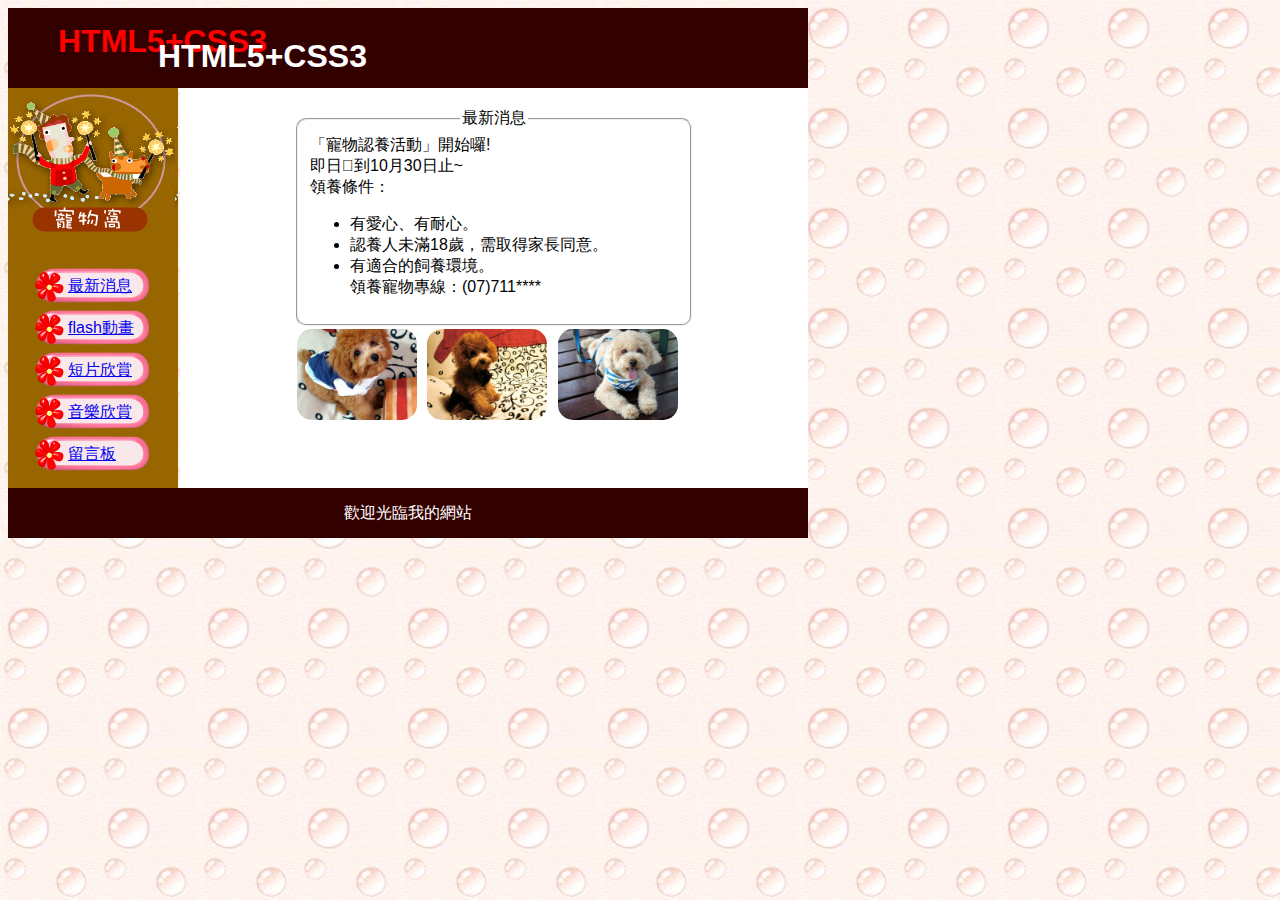
<file: tku/w6/index.html>
<!doctype html>
<html>

<head>
    <title>寵物窩</title>
    <meta http-equiv="Content-Type" content="text/html;charset=UTF-8">
    <link rel="stylesheet" href="css/pet.css">
</head>

<body>
    <header>
        <h1 id="text1">HTML5+CSS3</h1>
        <h1 id="text2">HTML5+CSS3</h1>
    </header>
    <aside>
        <nav>
            <ul>
                <li><a href="index.html">最新消息</a></li>
                <li><a href="flash.html">flash動畫</a></li>
                <li><a href="movie.html">短片欣賞</a></li>
                <li><a href="music.html">音樂欣賞</a></li>
                <li><a href="message.html">留言板</a></li>
            </ul>
        </nav>
    </aside>
    <article>
        <section class="consection">
            <fieldset>
                <legend>最新消息</legend>
                「寵物認養活動」開始囉!
                <br> 即日到10月30日止~
                <br> 領養條件：
                <ul>
                    <li>有愛心、有耐心。</li>
                    <li>認養人未滿18歲，需取得家長同意。</li>
                    <li>有適合的飼養環境。
                        <br>領養寵物專線：(07)711****</li>
                </ul>
            </fieldset>
            <img src="images/puppy1.png">
            <img src="images/puppy2.png">
            <img src="images/puppy3.png">
        </section>
    </article>
    <footer>
        歡迎光臨我的網站
    </footer>
</body>
<div></div>
</file>
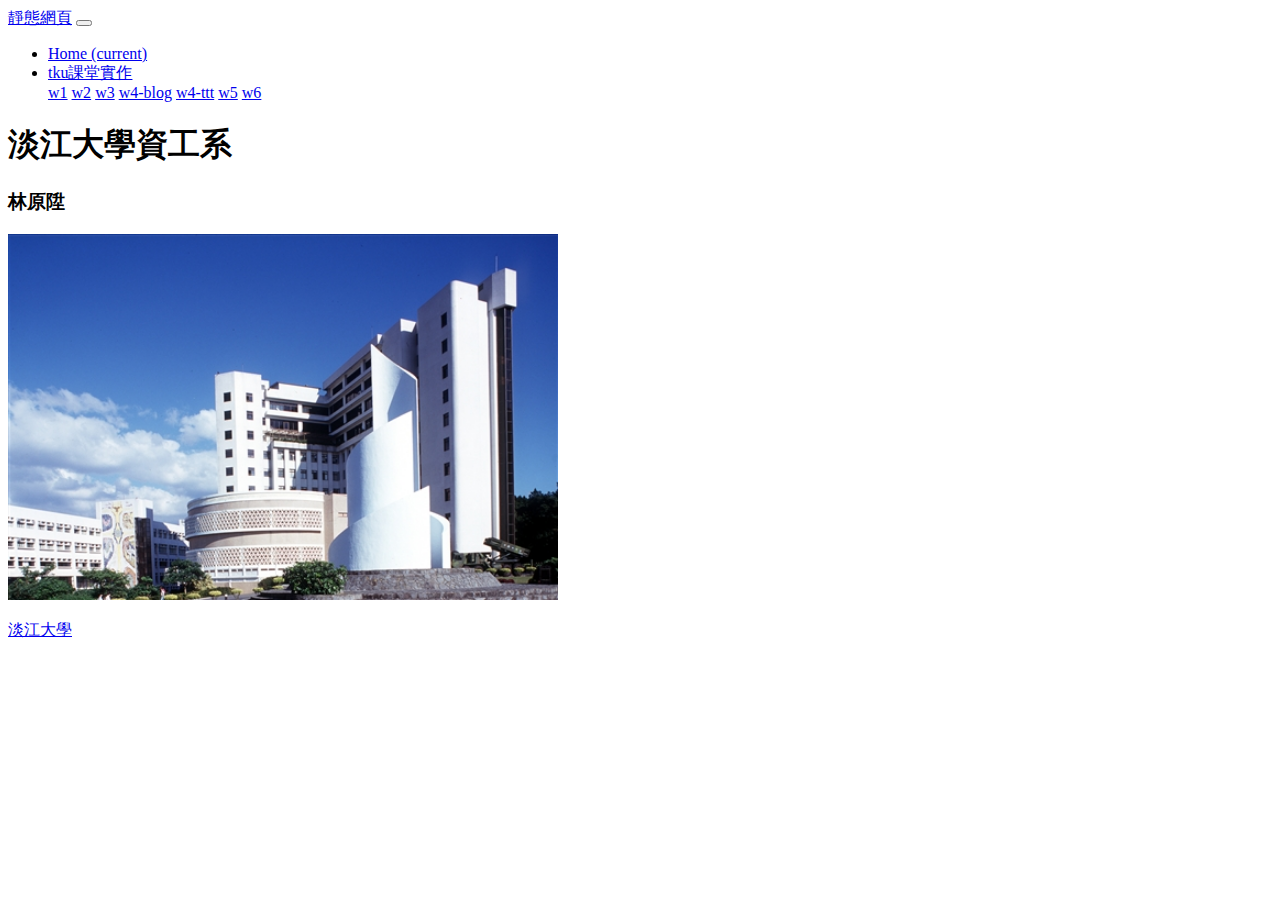
<file: tku/w1/intro.html>
<!doctype html>
<html>
    <head>
    <meta charset="utf-8">
    <link rel="stylesheet" href="https://stackpath.bootstrapcdn.com/bootstrap/4.1.3/css/bootstrap.min.css" integrity="sha384-MCw98/SFnGE8fJT3GXwEOngsV7Zt27NXFoaoApmYm81iuXoPkFOJwJ8ERdknLPMO" crossorigin="anonymous">
    <title>Introduction</title>
</head>

<body>
    <nav class="navbar navbar-expand-lg navbar-light bg-light">
        <a class="navbar-brand" href="#">靜態網頁</a>
        <button class="navbar-toggler" type="button" data-toggle="collapse" data-target="#navbarNavDropdown" aria-controls="navbarNavDropdown" aria-expanded="false" aria-label="Toggle navigation">
            <span class="navbar-toggler-icon"></span>
        </button>
        <div class="collapse navbar-collapse" id="navbarNavDropdown">
            <ul class="navbar-nav">
                <li class="nav-item active">
                    <a class="nav-link" href="../../tkuassign.html">Home <span class="sr-only">(current)</span></a>
                </li>
                <li class="nav-item dropdown">
                    <a class="nav-link dropdown-toggle" href="#" id="navbarDropdownMenuLink" role="button" data-toggle="dropdown" aria-haspopup="true" aria-expanded="false">
                        tku課堂實作
                    </a>
                    <div class="dropdown-menu" aria-labelledby="navbarDropdownMenuLink">
                        <a class="dropdown-item" href="../../tku/w1/intro.html">w1</a>
                        <a class="dropdown-item" href="../../tku/w2/table.html">w2</a>
                        <a class="dropdown-item" href="../../tku/w3/tku60.html">w3</a>
                        <a class="dropdown-item" href="../../tku/w4/blog.html">w4-blog</a>
                        <a class="dropdown-item" href="../../tku/w4/ttt.html">w4-ttt</a>
                        <a class="dropdown-item" href="../../tku/w5/imagegallery.html">w5</a>
                        <a class="dropdown-item" href="../../tku/w6/index.html">w6</a>
                    </div>
                </li>
            </ul>
        </div>
    </nav>
    <h1>淡江大學資工系</h1>
    <h3>林原陞</h3>
    <img src="internation.jpg" width="550">
    <p></p>
    <a href="http://www.tku.edu.tw/">淡江大學</a>
    <script src="https://code.jquery.com/jquery-3.3.1.slim.min.js" integrity="sha384-q8i/X+965DzO0rT7abK41JStQIAqVgRVzpbzo5smXKp4YfRvH+8abtTE1Pi6jizo" crossorigin="anonymous"></script>
    <script src="https://cdnjs.cloudflare.com/ajax/libs/popper.js/1.14.3/umd/popper.min.js" integrity="sha384-ZMP7rVo3mIykV+2+9J3UJ46jBk0WLaUAdn689aCwoqbBJiSnjAK/l8WvCWPIPm49" crossorigin="anonymous"></script>
    <script src="https://stackpath.bootstrapcdn.com/bootstrap/4.1.3/js/bootstrap.min.js" integrity="sha384-ChfqqxuZUCnJSK3+MXmPNIyE6ZbWh2IMqE241rYiqJxyMiZ6OW/JmZQ5stwEULTy" crossorigin="anonymous"></script>
</body>
</html>
</file>
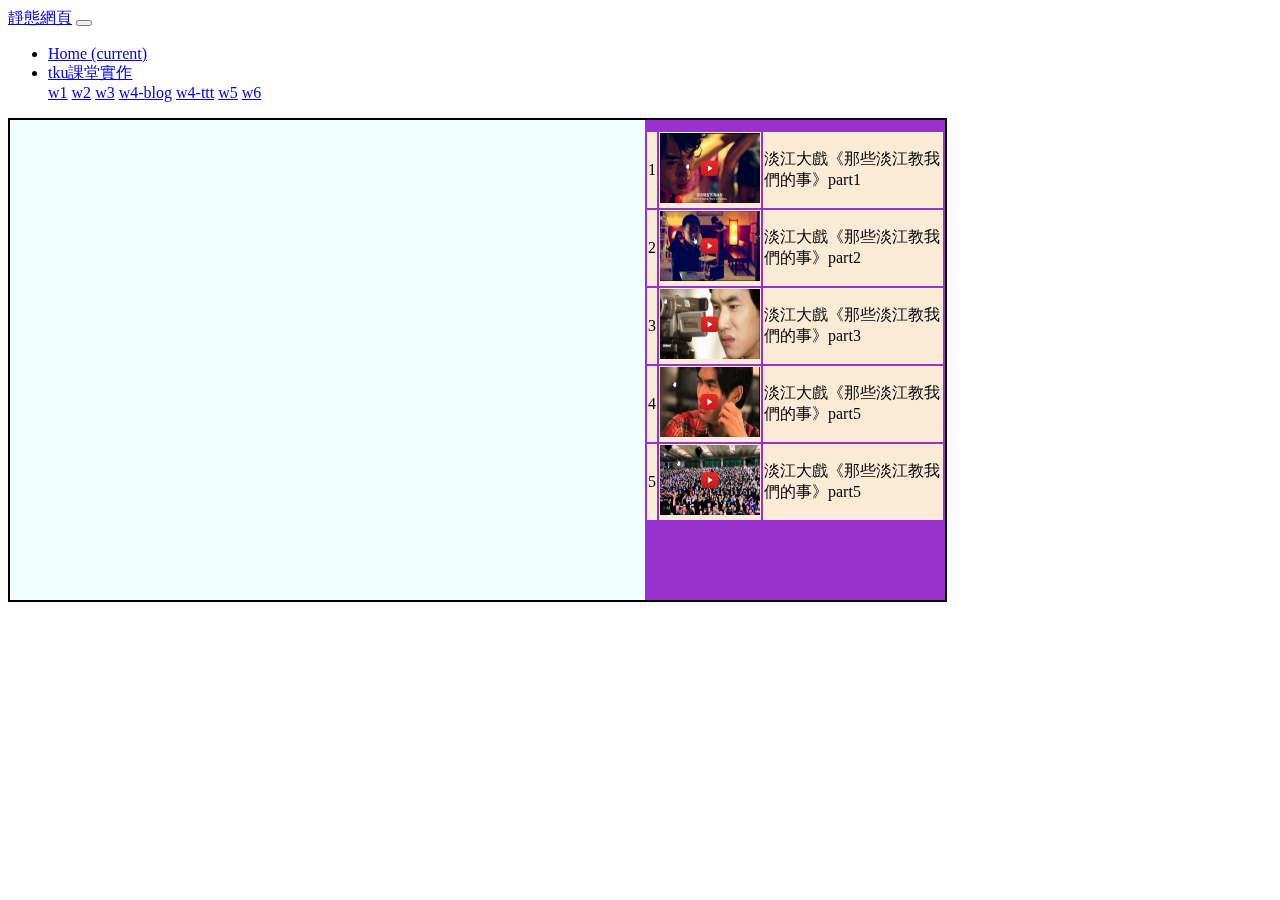
<file: tku/w3/tku60.html>
<!doctype html>
<html>

<head>
    <title>TKU60</title>
    <meta charset="utf-8">
    <link rel="stylesheet" href="https://stackpath.bootstrapcdn.com/bootstrap/4.1.3/css/bootstrap.min.css" integrity="sha384-MCw98/SFnGE8fJT3GXwEOngsV7Zt27NXFoaoApmYm81iuXoPkFOJwJ8ERdknLPMO" crossorigin="anonymous">
</head>
<style>
    #container{
            width: 935px;
            height: 480px;
            border: 2px solid black;
            background-color: azure
        }
        #player{
            width: 630px;
            height: 100%;
            float: left
        }
        #aside{
            width: 300px;
            height: 100%;
            background-color: darkorchid;
            float: right;
        }
        #tkuitem{
            padding-top: 10px;
        }
        .pic{
            width: 100px;
            height: 70px;
            cursor: pointer;
        }
        td {
            border-color: antiquewhite;
            background-color: antiquewhite;
        }
    </style>

<body>
    <nav class="navbar navbar-expand-lg navbar-light bg-light">
        <a class="navbar-brand" href="#">靜態網頁</a>
        <button class="navbar-toggler" type="button" data-toggle="collapse" data-target="#navbarNavDropdown" aria-controls="navbarNavDropdown" aria-expanded="false" aria-label="Toggle navigation">
            <span class="navbar-toggler-icon"></span>
        </button>
        <div class="collapse navbar-collapse" id="navbarNavDropdown">
            <ul class="navbar-nav">
                <li class="nav-item active">
                    <a class="nav-link" href="../../tkuassign.html">Home <span class="sr-only">(current)</span></a>
                </li>
                <li class="nav-item dropdown">
                    <a class="nav-link dropdown-toggle" href="#" id="navbarDropdownMenuLink" role="button" data-toggle="dropdown" aria-haspopup="true" aria-expanded="false">
                        tku課堂實作
                    </a>
                    <div class="dropdown-menu" aria-labelledby="navbarDropdownMenuLink">
                        <a class="dropdown-item" href="../../tku/w1/intro.html">w1</a>
                        <a class="dropdown-item" href="../../tku/w2/table.html">w2</a>
                        <a class="dropdown-item" href="../../tku/w3/tku60.html">w3</a>
                        <a class="dropdown-item" href="../../tku/w4/blog.html">w4-blog</a>
                        <a class="dropdown-item" href="../../tku/w4/ttt.html">w4-ttt</a>
                        <a class="dropdown-item" href="../../tku/w5/imagegallery.html">w5</a>
                        <a class="dropdown-item" href="../../tku/w6/index.html">w6</a>
                    </div>
                </li>
            </ul>
        </div>
    </nav>
    <div id="container">
        <div id="player">
            <iframe width="630" height="100%" src="https://www.youtube.com/embed/RechrtUxfQc" frameborder="0" allow="autoplay; encrypted-media" allowfullscreen></iframe>
        </div>
        <div id="aside">
            <table id="tkuitem">
                <tr>
                    <td colspan="">1</td>
                    <td><img src="images/TKU1.png" class="pic"></td>
                    <td>淡江大戲《那些淡江教我們的事》part1</td>
                </tr>
                <tr>
                    <td>2</td>
                    <td><img src="images/TKU2.png" class="pic"></td>
                    <td>淡江大戲《那些淡江教我們的事》part2</td>
                </tr>
                <tr>
                    <td>3</td>
                    <td><img src="images/TKU3.png" class="pic"></td>
                    <td>淡江大戲《那些淡江教我們的事》part3</td>
                </tr>
                <tr>
                    <td>4</td>
                    <td><img src="images/TKU4.png" class="pic"></td>
                    <td>淡江大戲《那些淡江教我們的事》part5</td>
                </tr>
                <tr>
                    <td>5</td>
                    <td><img src="images/TKU5.png" class="pic"></td>
                    <td>淡江大戲《那些淡江教我們的事》part5</td>
                </tr>
            </table>
        </div>
    </div>
    <script src="https://code.jquery.com/jquery-3.3.1.slim.min.js" integrity="sha384-q8i/X+965DzO0rT7abK41JStQIAqVgRVzpbzo5smXKp4YfRvH+8abtTE1Pi6jizo" crossorigin="anonymous"></script>
    <script src="https://cdnjs.cloudflare.com/ajax/libs/popper.js/1.14.3/umd/popper.min.js" integrity="sha384-ZMP7rVo3mIykV+2+9J3UJ46jBk0WLaUAdn689aCwoqbBJiSnjAK/l8WvCWPIPm49" crossorigin="anonymous"></script>
    <script src="https://stackpath.bootstrapcdn.com/bootstrap/4.1.3/js/bootstrap.min.js" integrity="sha384-ChfqqxuZUCnJSK3+MXmPNIyE6ZbWh2IMqE241rYiqJxyMiZ6OW/JmZQ5stwEULTy" crossorigin="anonymous"></script>
</body>

</html>
</file>
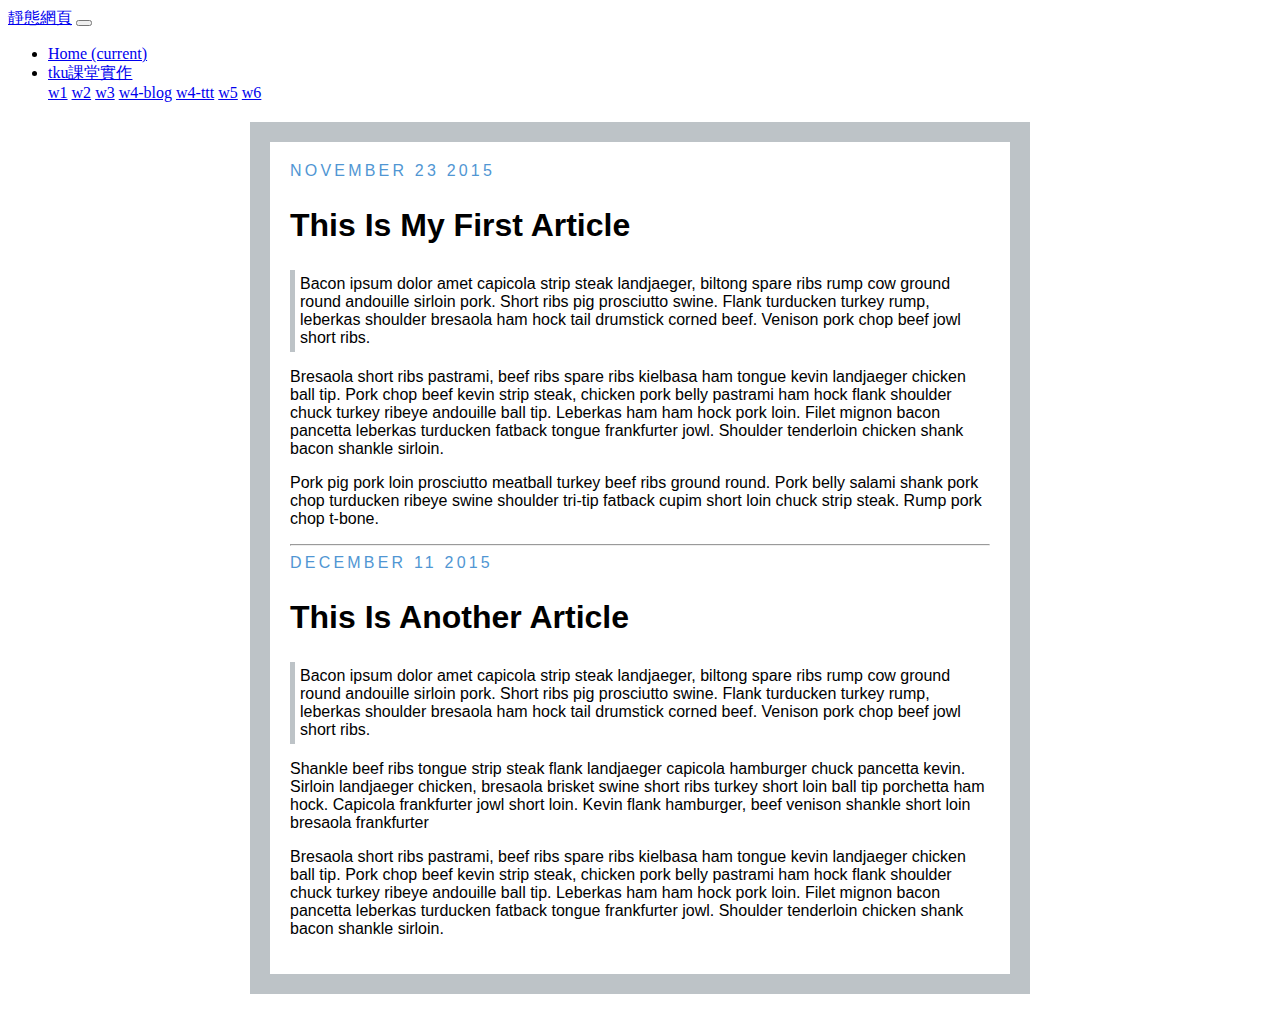
<file: tku/w4/blog.html>
<!DOCTYPE html>
<html>
<head>
	<title>My Blog</title>
	<link rel="stylesheet" href="https://stackpath.bootstrapcdn.com/bootstrap/4.1.3/css/bootstrap.min.css" integrity="sha384-MCw98/SFnGE8fJT3GXwEOngsV7Zt27NXFoaoApmYm81iuXoPkFOJwJ8ERdknLPMO" crossorigin="anonymous">
	<link rel="stylesheet" type="text/css" href="blog.css">
</head>
<body>
<nav class="navbar navbar-expand-lg navbar-light bg-light">
        <a class="navbar-brand" href="#">靜態網頁</a>
        <button class="navbar-toggler" type="button" data-toggle="collapse" data-target="#navbarNavDropdown" aria-controls="navbarNavDropdown" aria-expanded="false" aria-label="Toggle navigation">
            <span class="navbar-toggler-icon"></span>
        </button>
        <div class="collapse navbar-collapse" id="navbarNavDropdown">
            <ul class="navbar-nav">
                <li class="nav-item active">
                    <a class="nav-link" href="../../tkuassign.html">Home <span class="sr-only">(current)</span></a>
                </li>
                <li class="nav-item dropdown">
                    <a class="nav-link dropdown-toggle" href="#" id="navbarDropdownMenuLink" role="button" data-toggle="dropdown" aria-haspopup="true" aria-expanded="false">
                        tku課堂實作
                    </a>
                    <div class="dropdown-menu" aria-labelledby="navbarDropdownMenuLink">
                        <a class="dropdown-item" href="../../tku/w1/intro.html">w1</a>
                        <a class="dropdown-item" href="../../tku/w2/table.html">w2</a>
                        <a class="dropdown-item" href="../../tku/w3/tku60.html">w3</a>
                        <a class="dropdown-item" href="../../tku/w4/blog.html">w4-blog</a>
                        <a class="dropdown-item" href="../../tku/w4/ttt.html">w4-ttt</a>
                        <a class="dropdown-item" href="../../tku/w5/imagegallery.html">w5</a>
                        <a class="dropdown-item" href="../../tku/w6/index.html">w6</a>
                    </div>
                </li>
            </ul>
        </div>
    </nav>
<div id="blog">
<link href='http://fonts.googleapis.com/css?family=Source+Sans+Pro:400,700,400italic|Source+Code+Pro:400,700' rel='stylesheet' type='text/css'>

<div class="post">
	 
	<div class="date">November 23 2015</div>
	<h2>This Is My First Article</h2>

	<p class="quote">
	Bacon ipsum dolor amet capicola strip steak landjaeger, biltong spare ribs rump cow ground round andouille sirloin pork. Short ribs pig prosciutto swine. Flank turducken turkey rump, leberkas shoulder bresaola ham hock tail drumstick corned beef. Venison pork chop beef jowl short ribs.
	</p>

	<p>Bresaola short ribs pastrami, beef ribs spare ribs kielbasa ham tongue kevin landjaeger chicken ball tip. Pork chop beef kevin strip steak, chicken pork belly pastrami ham hock flank shoulder chuck turkey ribeye andouille ball tip. Leberkas ham ham hock pork loin. Filet mignon bacon pancetta leberkas turducken fatback tongue frankfurter jowl. Shoulder tenderloin chicken shank bacon shankle sirloin.</p>

	<p>Pork pig pork loin prosciutto meatball turkey beef ribs ground round. Pork belly salami shank pork chop turducken ribeye swine shoulder tri-tip fatback cupim short loin chuck strip steak. Rump pork chop t-bone.</p>
	<hr>
</div>

<!-- <hr> -->

<div class="post">
	<div class="date">December 11 2015</div>
	<h2>This Is Another Article</h2>

	<p class="quote">
	Bacon ipsum dolor amet capicola strip steak landjaeger, biltong spare ribs rump cow ground round andouille sirloin pork. Short ribs pig prosciutto swine. Flank turducken turkey rump, leberkas shoulder bresaola ham hock tail drumstick corned beef. Venison pork chop beef jowl short ribs.
	</p>

	<p>Shankle beef ribs tongue strip steak flank landjaeger capicola hamburger chuck pancetta kevin. Sirloin landjaeger chicken, bresaola brisket swine short ribs turkey short loin ball tip porchetta ham hock. Capicola frankfurter jowl short loin. Kevin flank hamburger, beef venison shankle short loin bresaola frankfurter</p>

	<p>Bresaola short ribs pastrami, beef ribs spare ribs kielbasa ham tongue kevin landjaeger chicken ball tip. Pork chop beef kevin strip steak, chicken pork belly pastrami ham hock flank shoulder chuck turkey ribeye andouille ball tip. Leberkas ham ham hock pork loin. Filet mignon bacon pancetta leberkas turducken fatback tongue frankfurter jowl. Shoulder tenderloin chicken shank bacon shankle sirloin.</p>
</div>
</div>
<script src="https://code.jquery.com/jquery-3.3.1.slim.min.js" integrity="sha384-q8i/X+965DzO0rT7abK41JStQIAqVgRVzpbzo5smXKp4YfRvH+8abtTE1Pi6jizo" crossorigin="anonymous"></script>
    <script src="https://cdnjs.cloudflare.com/ajax/libs/popper.js/1.14.3/umd/popper.min.js" integrity="sha384-ZMP7rVo3mIykV+2+9J3UJ46jBk0WLaUAdn689aCwoqbBJiSnjAK/l8WvCWPIPm49" crossorigin="anonymous"></script>
    <script src="https://stackpath.bootstrapcdn.com/bootstrap/4.1.3/js/bootstrap.min.js" integrity="sha384-ChfqqxuZUCnJSK3+MXmPNIyE6ZbWh2IMqE241rYiqJxyMiZ6OW/JmZQ5stwEULTy" crossorigin="anonymous"></script>
</body>
</html>
</file>
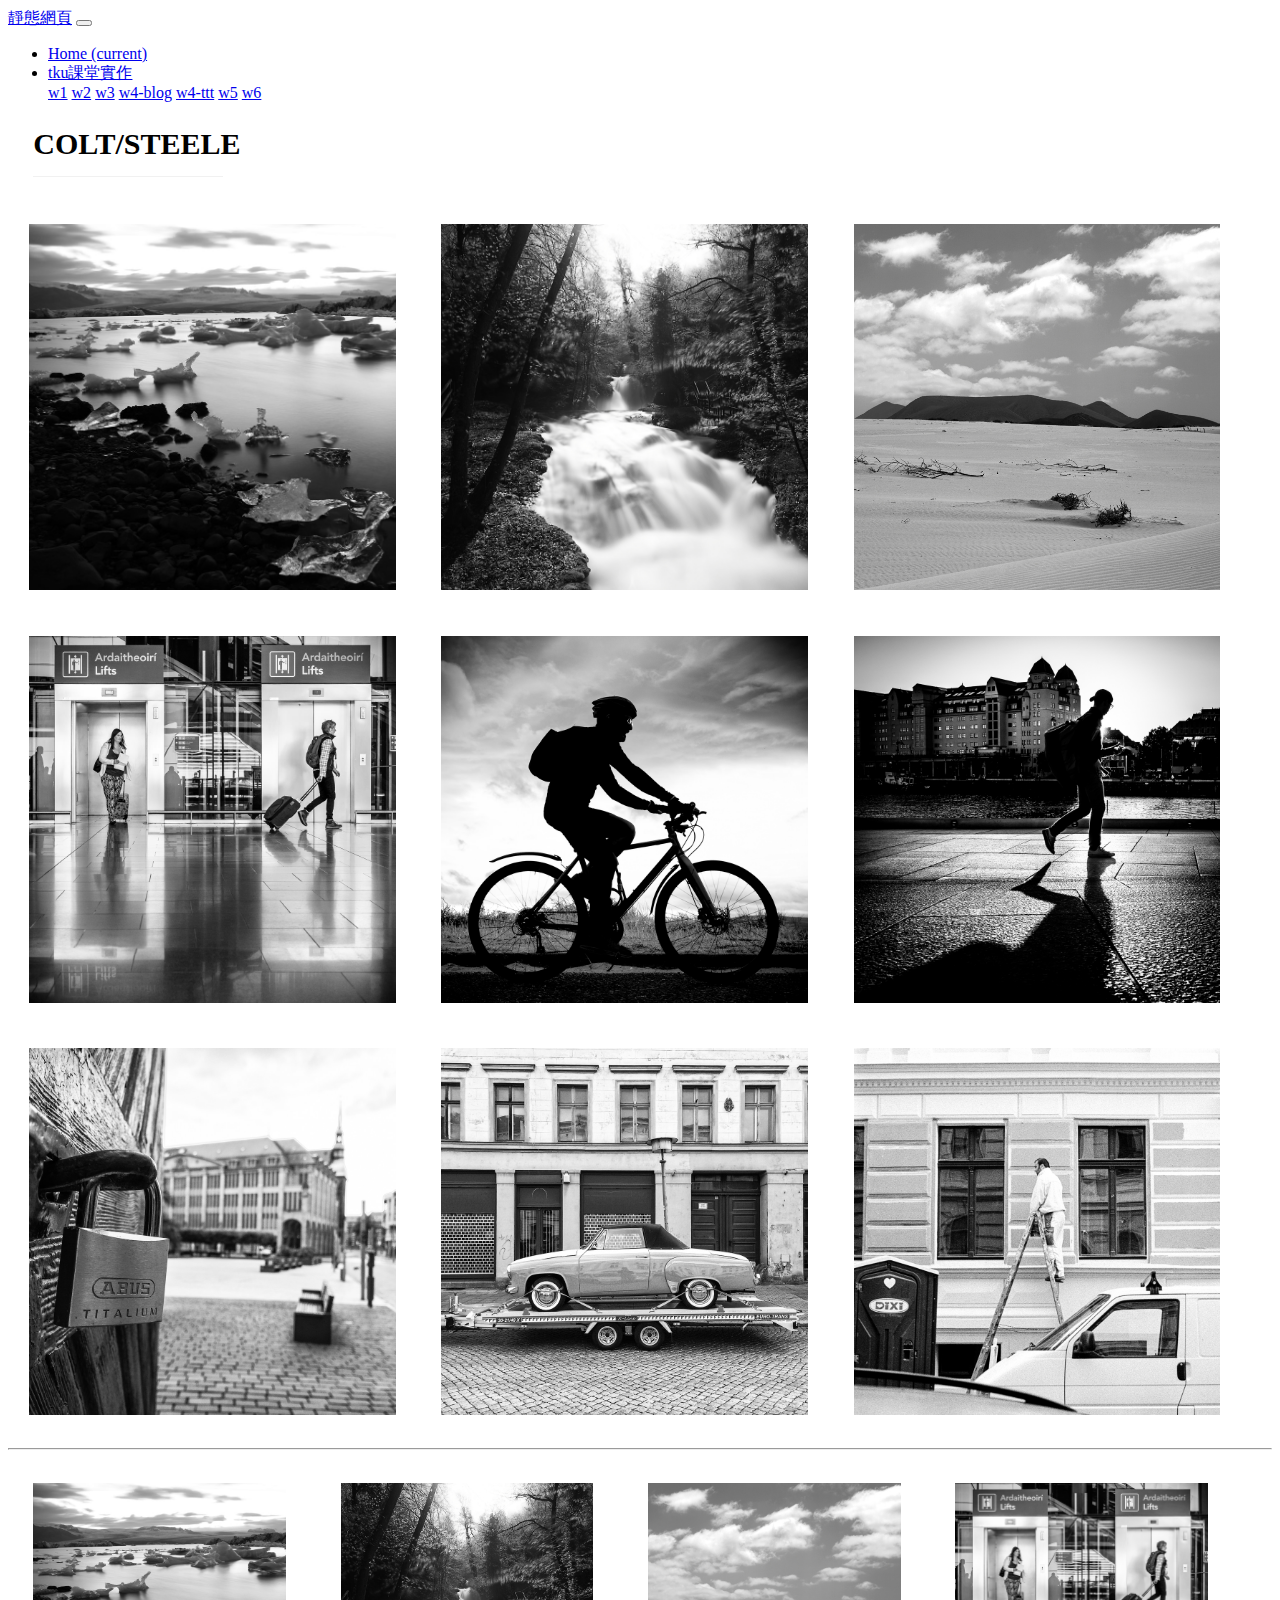
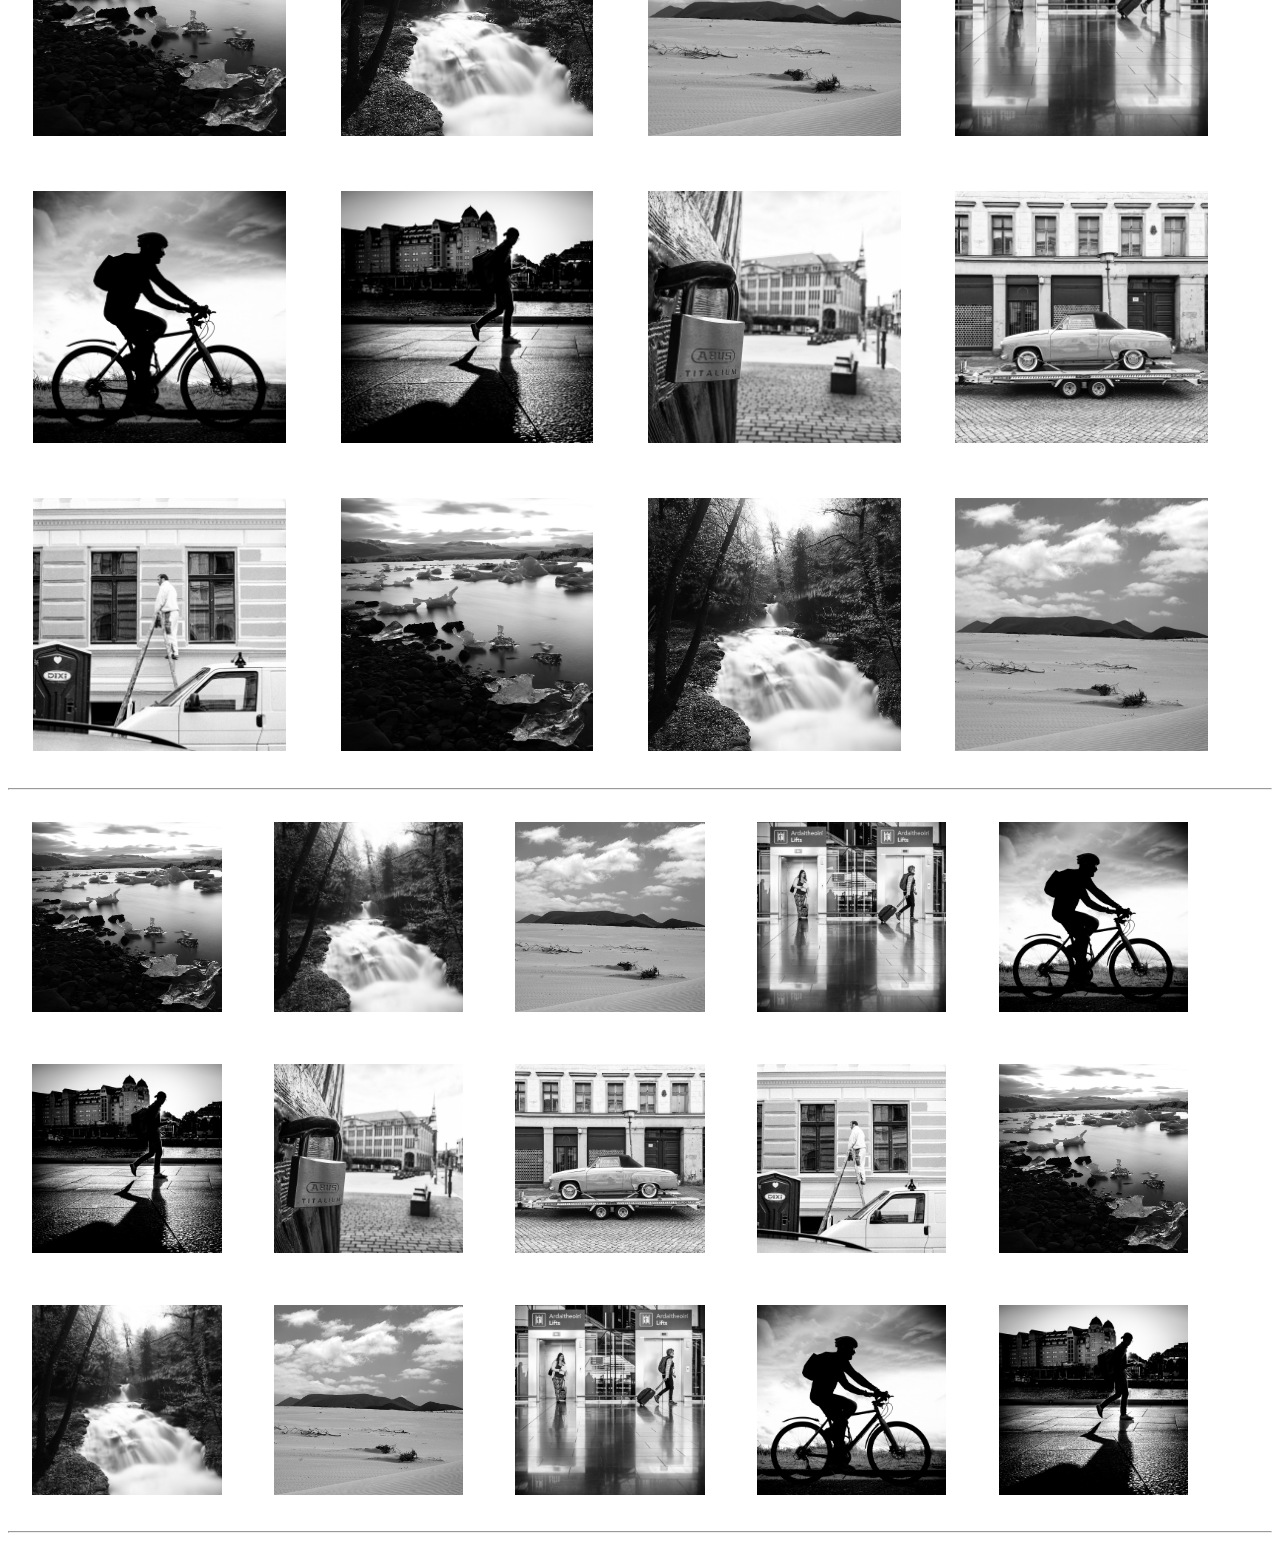
<file: tku/w5/imagegallery.html>
<!doctype html>
<html>

<head>
    <title>Image Gallery</title>
    <meta http-equiv="Content-Type" content="text/html;charset=UTF-8">
    <link rel="stylesheet" href="https://stackpath.bootstrapcdn.com/bootstrap/4.1.3/css/bootstrap.min.css" integrity="sha384-MCw98/SFnGE8fJT3GXwEOngsV7Zt27NXFoaoApmYm81iuXoPkFOJwJ8ERdknLPMO" crossorigin="anonymous">
    <link rel="stylesheet" href="css/imagegallery.css">
</head>
<nav class="navbar navbar-expand-lg navbar-light bg-light">
        <a class="navbar-brand" href="#">靜態網頁</a>
        <button class="navbar-toggler" type="button" data-toggle="collapse" data-target="#navbarNavDropdown" aria-controls="navbarNavDropdown" aria-expanded="false" aria-label="Toggle navigation">
            <span class="navbar-toggler-icon"></span>
        </button>
        <div class="collapse navbar-collapse" id="navbarNavDropdown">
            <ul class="navbar-nav">
                <li class="nav-item active">
                    <a class="nav-link" href="../../tkuassign.html">Home <span class="sr-only">(current)</span></a>
                </li>
                <li class="nav-item dropdown">
                    <a class="nav-link dropdown-toggle" href="#" id="navbarDropdownMenuLink" role="button" data-toggle="dropdown" aria-haspopup="true" aria-expanded="false">
                        tku課堂實作
                    </a>
                    <div class="dropdown-menu" aria-labelledby="navbarDropdownMenuLink">
                        <a class="dropdown-item" href="../../tku/w1/intro.html">w1</a>
                        <a class="dropdown-item" href="../../tku/w2/table.html">w2</a>
                        <a class="dropdown-item" href="../../tku/w3/tku60.html">w3</a>
                        <a class="dropdown-item" href="../../tku/w4/blog.html">w4-blog</a>
                        <a class="dropdown-item" href="../../tku/w4/ttt.html">w4-ttt</a>
                        <a class="dropdown-item" href="../../tku/w5/imagegallery.html">w5</a>
                        <a class="dropdown-item" href="../../tku/w6/index.html">w6</a>
                    </div>
                </li>
            </ul>
        </div>
    </nav>
<p>colt/steele</p>
<div class="container">

    <body>
        <img src="images/img1.jpg" class="img3">
        <img src="images/img2.jpg" class="img3">
        <img src="images/img3.jpg" class="img3">
        <img src="images/img4.jpg" class="img3">
        <img src="images/img5.jpg" class="img3">
        <img src="images/img6.jpg" class="img3">
        <img src="images/img7.jpg" class="img3">
        <img src="images/img8.jpg" class="img3">
        <img src="images/img9.jpg" class="img3">
    </body>
</div>
<hr>
<div class="container">

    <body>
        <img src="images/img1.jpg" class="img4">
        <img src="images/img2.jpg" class="img4">
        <img src="images/img3.jpg" class="img4">
        <img src="images/img4.jpg" class="img4">
        <img src="images/img5.jpg" class="img4">
        <img src="images/img6.jpg" class="img4">
        <img src="images/img7.jpg" class="img4">
        <img src="images/img8.jpg" class="img4">
        <img src="images/img9.jpg" class="img4">
        <img src="images/img1.jpg" class="img4">
        <img src="images/img2.jpg" class="img4">
        <img src="images/img3.jpg" class="img4">
    </body>
</div>
<hr>
<div class="container">

    <body>
        <img src="images/img1.jpg" class="img5">
        <img src="images/img2.jpg" class="img5">
        <img src="images/img3.jpg" class="img5">
        <img src="images/img4.jpg" class="img5">
        <img src="images/img5.jpg" class="img5">
        <img src="images/img6.jpg" class="img5">
        <img src="images/img7.jpg" class="img5">
        <img src="images/img8.jpg" class="img5">
        <img src="images/img9.jpg" class="img5">
        <img src="images/img1.jpg" class="img5">
        <img src="images/img2.jpg" class="img5">
        <img src="images/img3.jpg" class="img5">
        <img src="images/img4.jpg" class="img5">
        <img src="images/img5.jpg" class="img5">
        <img src="images/img6.jpg" class="img5">
    </body>
</div>
<hr>
<body>
    <script src="https://code.jquery.com/jquery-3.3.1.slim.min.js" integrity="sha384-q8i/X+965DzO0rT7abK41JStQIAqVgRVzpbzo5smXKp4YfRvH+8abtTE1Pi6jizo" crossorigin="anonymous"></script>
    <script src="https://cdnjs.cloudflare.com/ajax/libs/popper.js/1.14.3/umd/popper.min.js" integrity="sha384-ZMP7rVo3mIykV+2+9J3UJ46jBk0WLaUAdn689aCwoqbBJiSnjAK/l8WvCWPIPm49" crossorigin="anonymous"></script>
    <script src="https://stackpath.bootstrapcdn.com/bootstrap/4.1.3/js/bootstrap.min.js" integrity="sha384-ChfqqxuZUCnJSK3+MXmPNIyE6ZbWh2IMqE241rYiqJxyMiZ6OW/JmZQ5stwEULTy" crossorigin="anonymous"></script>
</body>
</html>
</file>
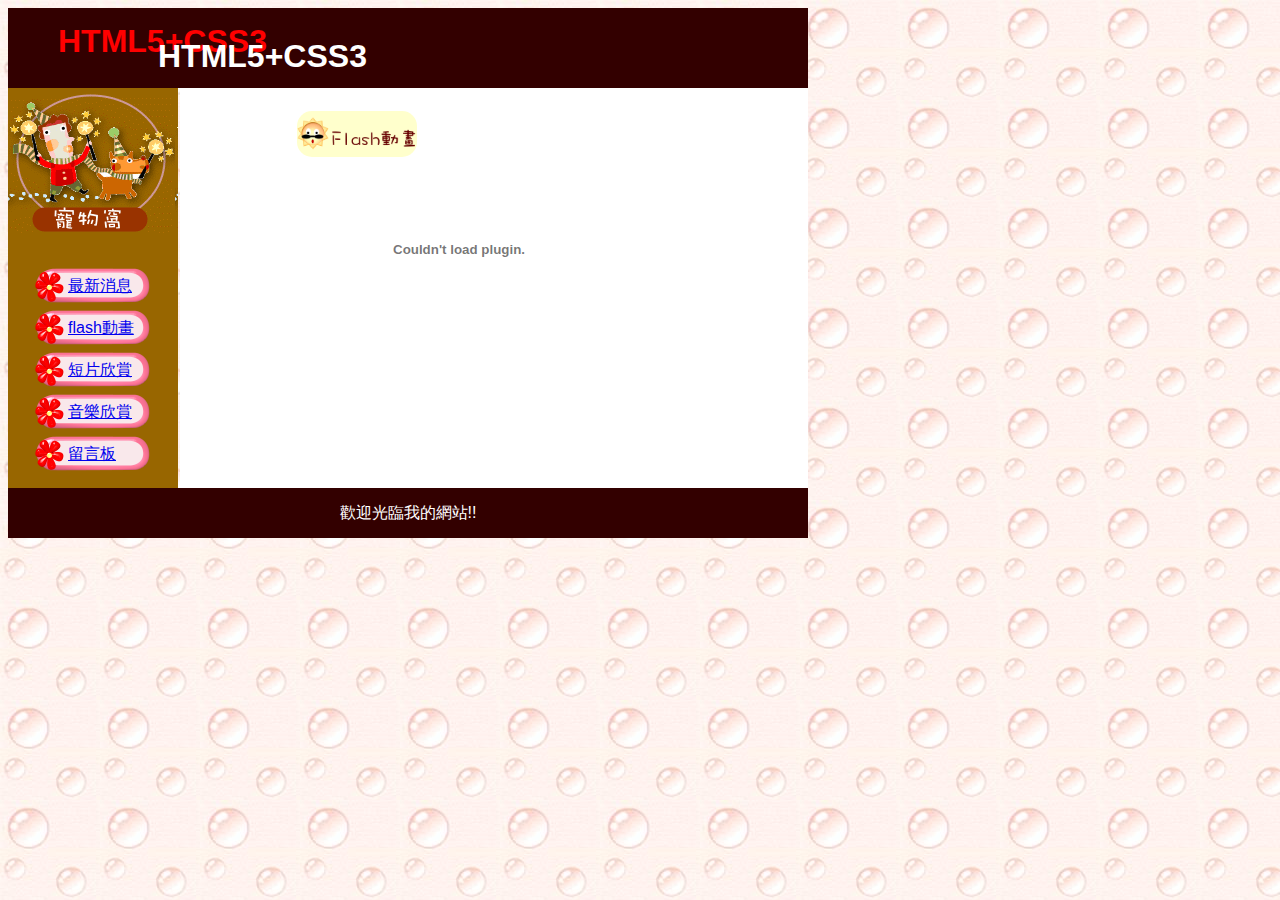
<file: tku/w6/flash.html>
<!DOCTYPE html>
<html>
<head>
<title>寵物窩</title>
<link rel=stylesheet type="text/css" href="css/pet.css">
</head>
<body>
<div id="main">
<!--標題-->
	<header>
		<h1 id="text1">HTML5+CSS3</h1>
		<h1 id="text2">HTML5+CSS3</h1>
	</header>
	<!--左方區塊-->
	<aside>
		<nav>
		<ul>
			<li><a href="index.html">最新消息</a></li>
			<li><a href="flash.html">flash動畫</a></li>
			<li><a href="movie.html">短片欣賞</a></li>
			<li><a href="music.html">音樂欣賞</a></li>	
			<li><a href="message.html">留言板</a></li>	
		</ul>
		</nav>
	</aside>
	<!--主內容-->
	<article>
		<section class="consection">	
		<img src="images/flash.gif" alt="flash動畫圖示">
			<!--Flash動畫語法開始-->
			<embed src="dog.swf" width="330" height="170">
			<!--Flash動畫語法結束-->
		</section>		
	</article>
	<!--頁尾-->
	<footer>歡迎光臨我的網站!!</footer>
</div>

</body>
</html>
</file>
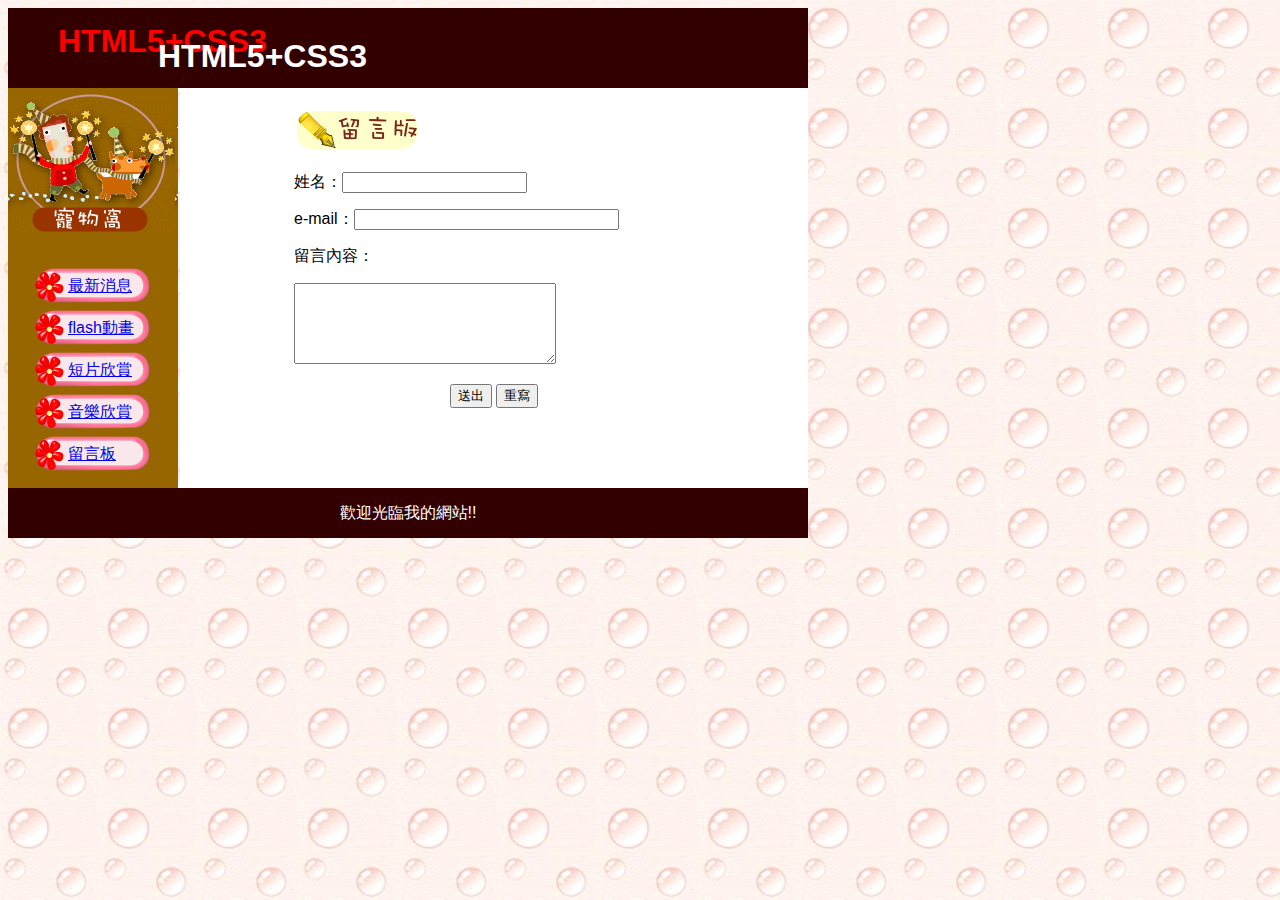
<file: tku/w6/message.html>
<!DOCTYPE html>
<html>
<head>
<title>寵物窩</title>
<link rel=stylesheet type="text/css" href="css/pet.css">
</head>
<body>
<div id="main">
<!--標題-->
	<header>
		<h1 id="text1">HTML5+CSS3</h1>
		<h1 id="text2">HTML5+CSS3</h1>
	</header>
	<!--左方區塊-->
	<aside>
		<nav>
		<ul>
			<li><a href="index.html">最新消息</a></li>
			<li><a href="flash.html">flash動畫</a></li>
			<li><a href="movie.html">短片欣賞</a></li>
			<li><a href="music.html">音樂欣賞</a></li>	
			<li><a href="message.html">留言板</a></li>		
		</ul>
		</nav>
	</aside>
	<!--主內容-->
	<article>
		<section class="consection">	
		<img src="images/message.gif" alt="留言版圖示">
			<!--留言版語法開始-->
			<form method="post" enctype="text/plain" action="">
				<p>姓名：<input type="text" name="姓名" size="20">
				<p>e-mail：<input type="text" name="e-mail" size="30">
				<p>留言內容：</p>
				<p><textarea rows="5" name="留言內容" cols="30"></textarea>
				<p align="center"><input type="submit" value="送出">
				<input type="reset" value="重寫">
			</form>
			<!--留言版語法結束-->
		</section>		
	</article>
	<!--頁尾-->
	<footer>歡迎光臨我的網站!!</footer>
</div>

</body>
</html>
</file>
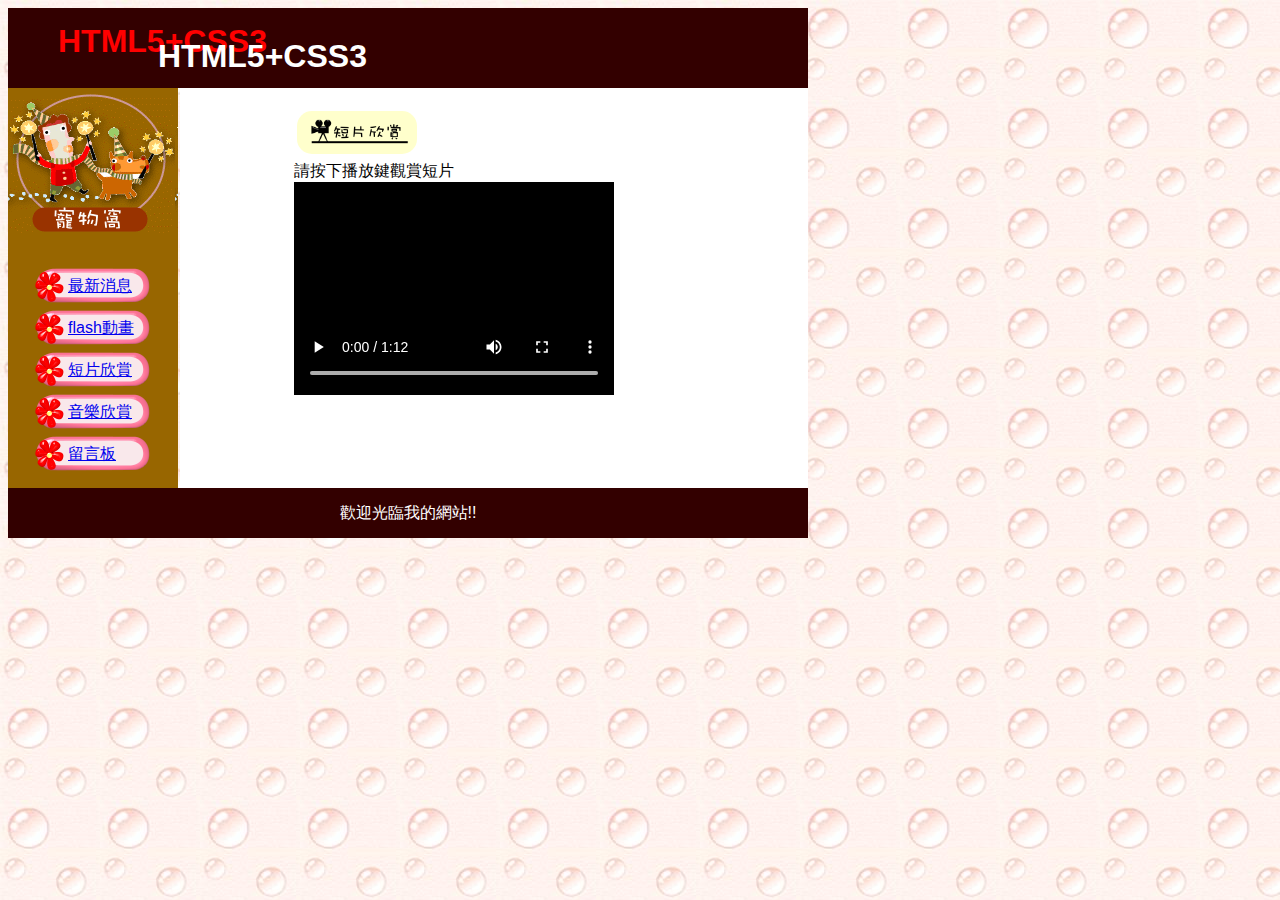
<file: tku/w6/movie.html>
<!DOCTYPE html>
<html>
<head>
<title>寵物窩</title>
<link rel=stylesheet type="text/css" href="css/pet.css">
</head>
<body>
<div id="main">
<!--標題-->
	<header>
		<h1 id="text1">HTML5+CSS3</h1>
		<h1 id="text2">HTML5+CSS3</h1>
	</header>
	<!--左方區塊-->
	<aside>
		<nav>
		<ul>
			<li><a href="index.html">最新消息</a></li>
			<li><a href="flash.html">flash動畫</a></li>
			<li><a href="movie.html">短片欣賞</a></li>
			<li><a href="music.html">音樂欣賞</a></li>	
			<li><a href="message.html">留言板</a></li>		
		</ul>
		</nav>
	</aside>
	<!--主內容-->
	<article>
		<section class="consection">	
		<img src="images/movie.gif" alt="短片欣賞圖示" /><br />
		請按下播放鍵觀賞短片
			<!--加入影片語法開始-->
			<video controls="controls" width="320">
			   <source src="butterfly.mp4" type="video/mp4" />
			   您的瀏覽器不支援此影音播放模式!
			</video>
			<!--加入影片語法結束-->
		</section>		
	</article>
	<!--頁尾-->
	<footer>歡迎光臨我的網站!!</footer>
</div>

</body>
</html>
</file>
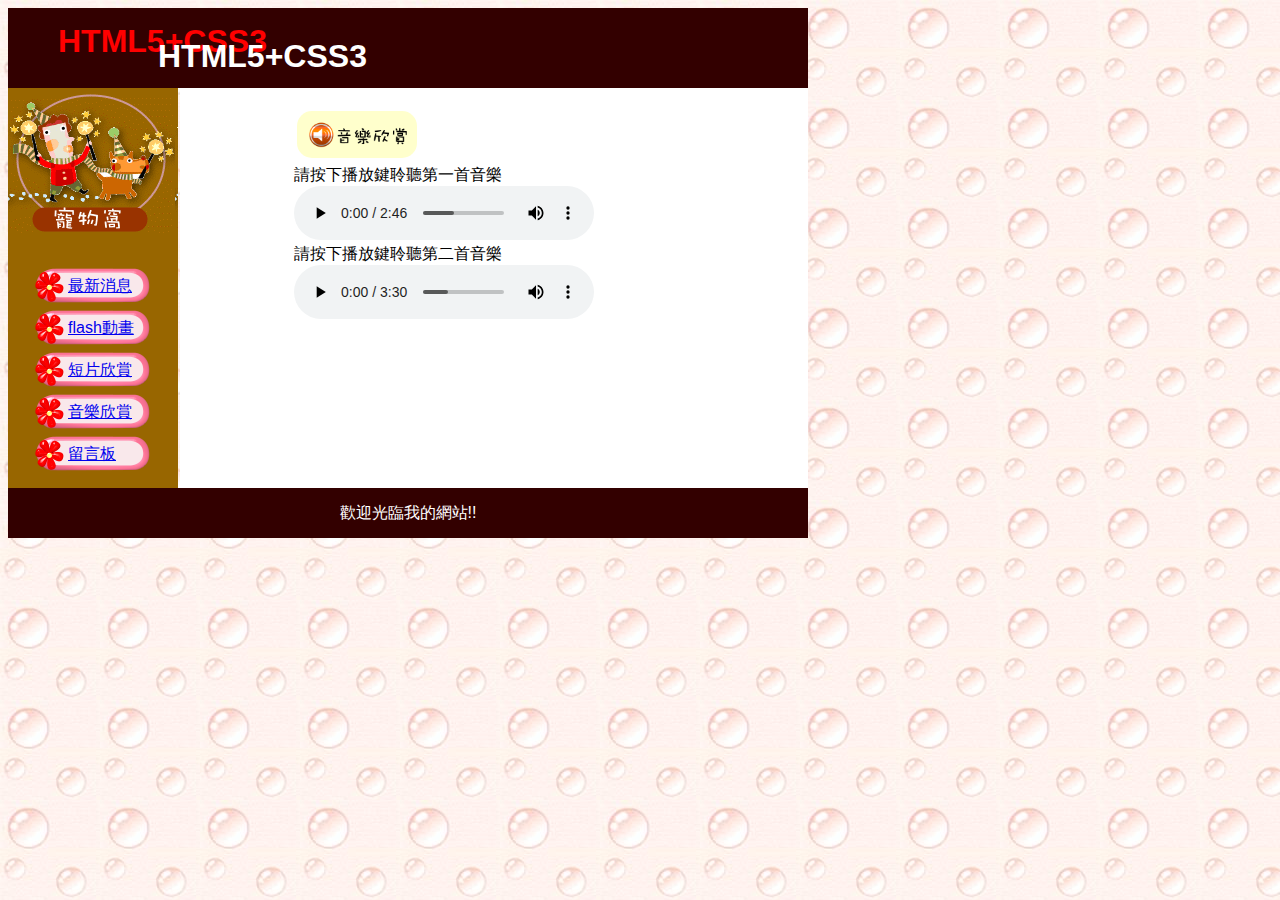
<file: tku/w6/music.html>
<!DOCTYPE html>
<html>
<head>
<title>寵物窩</title>
<link rel=stylesheet type="text/css" href="css/pet.css">
</head>
<body>
<div id="main">
<!--標題-->
	<header>
		<h1 id="text1">HTML5+CSS3</h1>
		<h1 id="text2">HTML5+CSS3</h1>
	</header>
	<!--左方區塊-->
	<aside>
		<nav>
		<ul>
			<li><a href="index.html">最新消息</a></li>
			<li><a href="flash.html">flash動畫</a></li>
			<li><a href="movie.html">短片欣賞</a></li>
			<li><a href="music.html">音樂欣賞</a></li>	
			<li><a href="message.html">留言板</a></li>	
		</ul>
		</nav>
	</aside>
	<!--主內容-->
	<article>
		<section class="consection">	
		<img src="images/music.gif" alt="音樂欣賞圖示" /><br />
		請按下播放鍵聆聽第一首音樂
			<!--加入音樂語法開始-->
				<audio controls="controls">
				   <source src="music.mp3" />  
				   您的瀏覽器不支援audio播放模式!
				</audio><br />
				請按下播放鍵聆聽第二首音樂
				<audio controls="controls">
				   <source src="music1.mp3" />
				   您的瀏覽器不支援audio播放模式!
				</audio>
			<!--加入音樂語法結束-->
		</section>		
	</article>
	<!--頁尾-->
	<footer>歡迎光臨我的網站!!</footer>
</div>

</body>
</html>
</file>
<file: tku/w6/css/pet.css>
body {
    background: url(../images/bg.jpg);
    font-family: sans-serif;
}
header {
    width: 800px;
    height: 80px;
    background-color: #330000;
}
h1#text1 {
    position: absolute;
    color: #ff0000;
    margin-top: 15px;
    margin-left: 50px;
}
h1#text2 {
    position: absolute;
    color: #ffffff;
    margin-top: 30px;
    margin-left: 150px;
}
aside {
    width: 170px;
    height: 400px;
    background: url(../images/bg_lt.png);
    float: left;
}
article {
    width: 628px;
    height: 400px;
    margin-left: 172px;
    background-color: white;
}
footer {
    width: 800px;
    height: 50px;
    background-color: #330000;
    color: white;
    text-align: center;
    line-height: 50px;
}
nav {
    margin-top: 170px;
}
nav ul {
    padding: 10px;
    list-style: none;
}
nav ul li a{
    display: block;
    width: 150px;
    height: 42px;
    background-image: url(../images/btn.png);
    text-indent: 50px;
    line-height: 35px;
}
nav ul li a:hover {
    background-image: url(../images/btn_hover.png);
    color: white;
}
fieldset {
    border-radius: 10px;
}
fieldset legend {
    text-align: center;
}
img {
    width: 120px;
    margin: 3px;
    border-radius: 15px;
}
.consection {
    width: 400px;
    margin: 0px auto;
    padding: 20px;
}
</file>
<file: tku/w4/blog.css>
#blog {
    border: 20px solid #bdc3c7;
    margin: 20px auto;
    width: 80%;
    padding: 20px;
    max-width: 700px;
    font-size: 16px;
    font-family: 'Source Sans Prp',sans-serif;
}
#blog h2 {
   font-size: 2rem; 
}
#blog .quote{
    border-left: 5px solid #bdc3c7;
    padding: 5px;
}
#blog .date {
    color: #5096d3;
    text-transform: uppercase;
    letter-spacing: 0.2rem;
}
#blog td {
   border-bottom: 1px solid rgba(0,0,0,0.1); 
}
</file>
<file: tku/w5/css/imagegallery.css>
.img3 {
    width: 29%;
    margin: 1.66%;
}

.img4 {
    width: 20%;
    margin: 2%;
}

.img5 {
    width: 15%;
    margin: 1.9%;
}

table {
    border: 1px solid #c43cd6;
}

p {
    text-transform: uppercase;
    font-size: 30px;
    font-weight: 800;
    margin: 2%;
    padding-bottom: 15px;
    border-bottom: 1px solid #f1f1f1;
    width: 15%;
}
</file>
